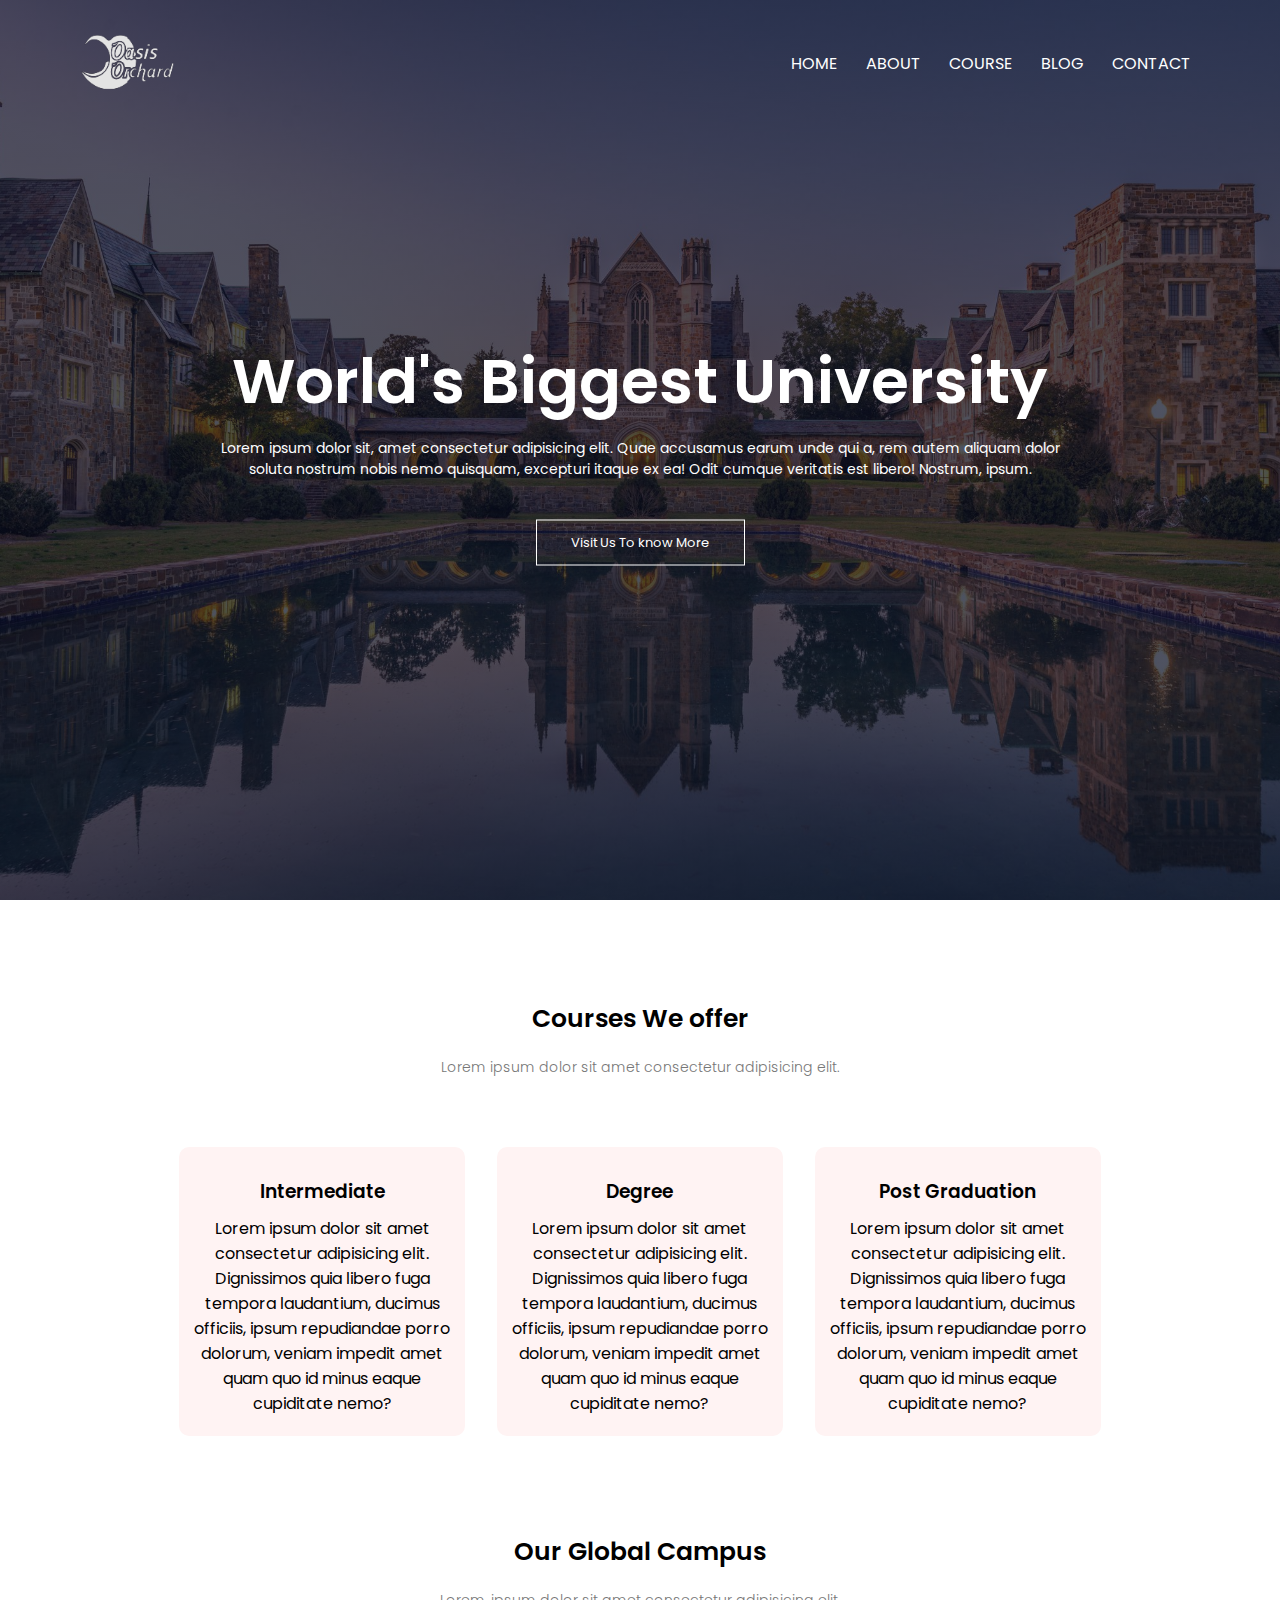
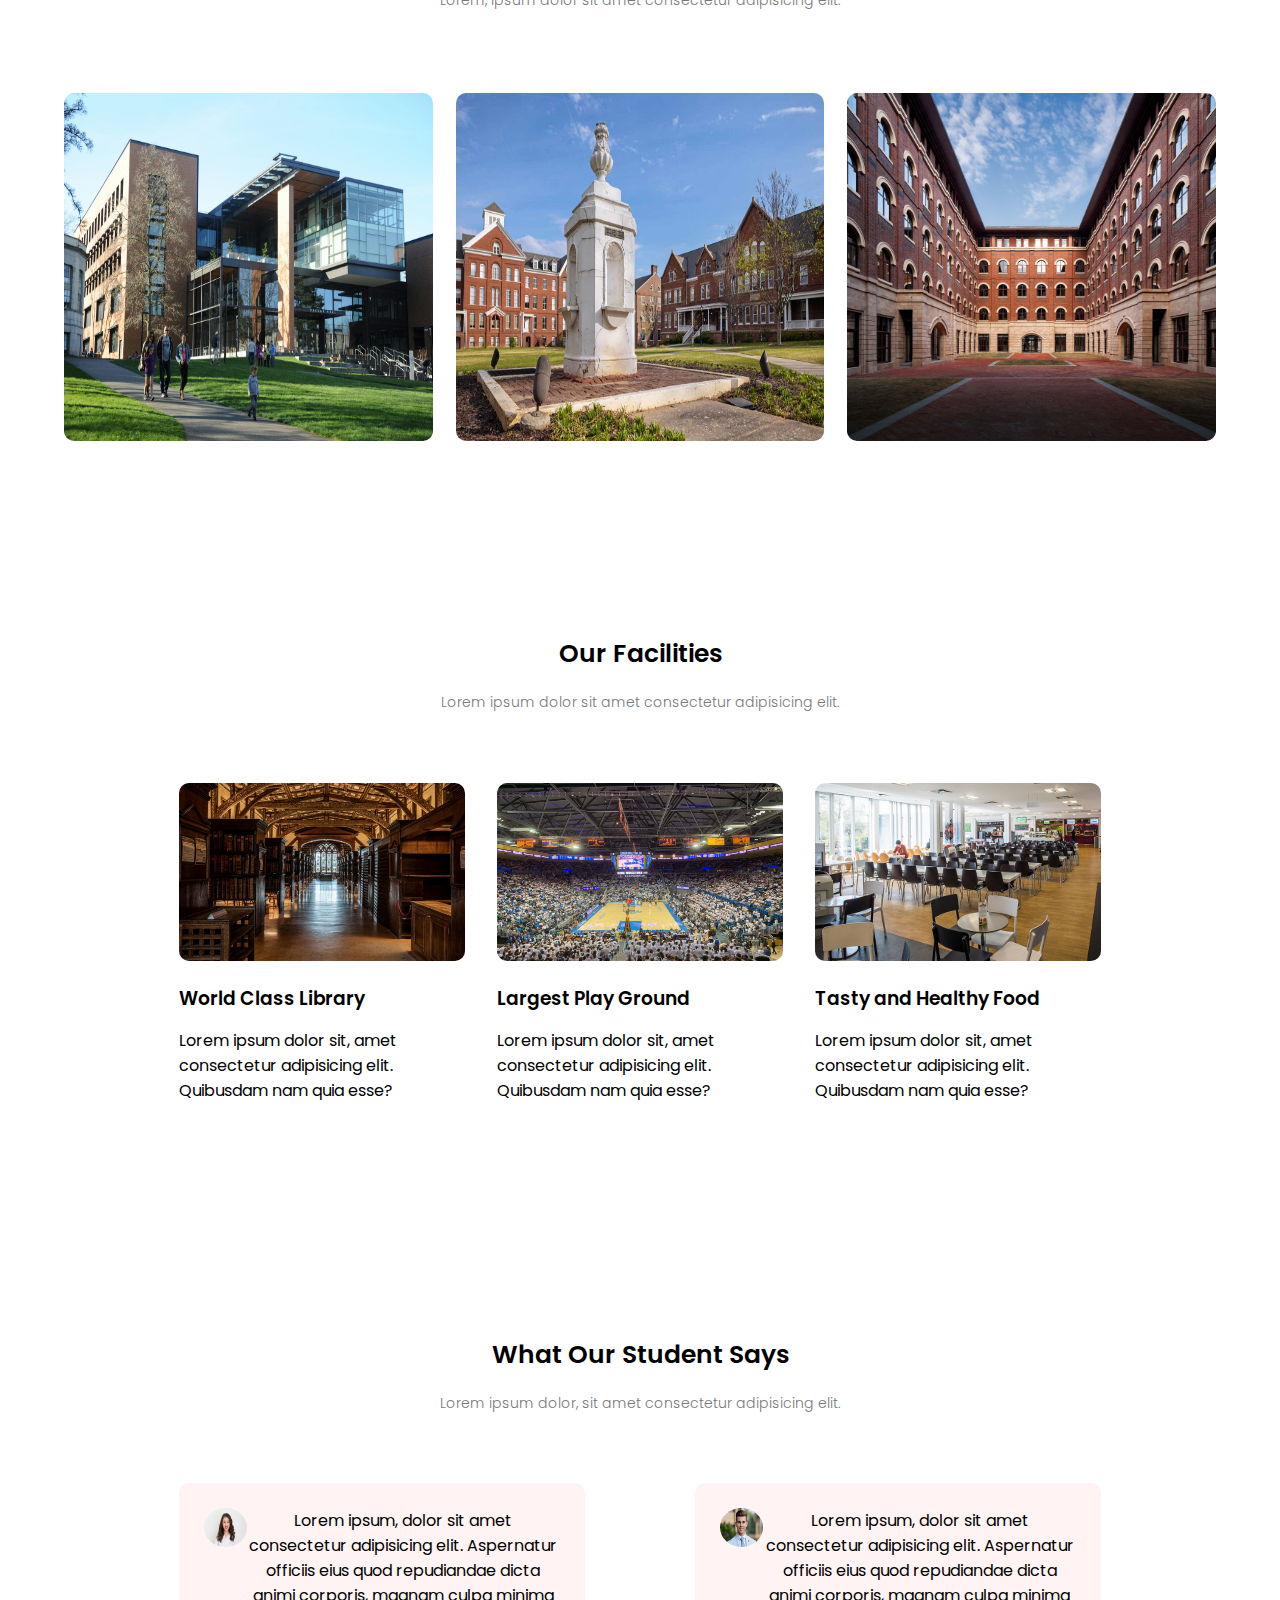
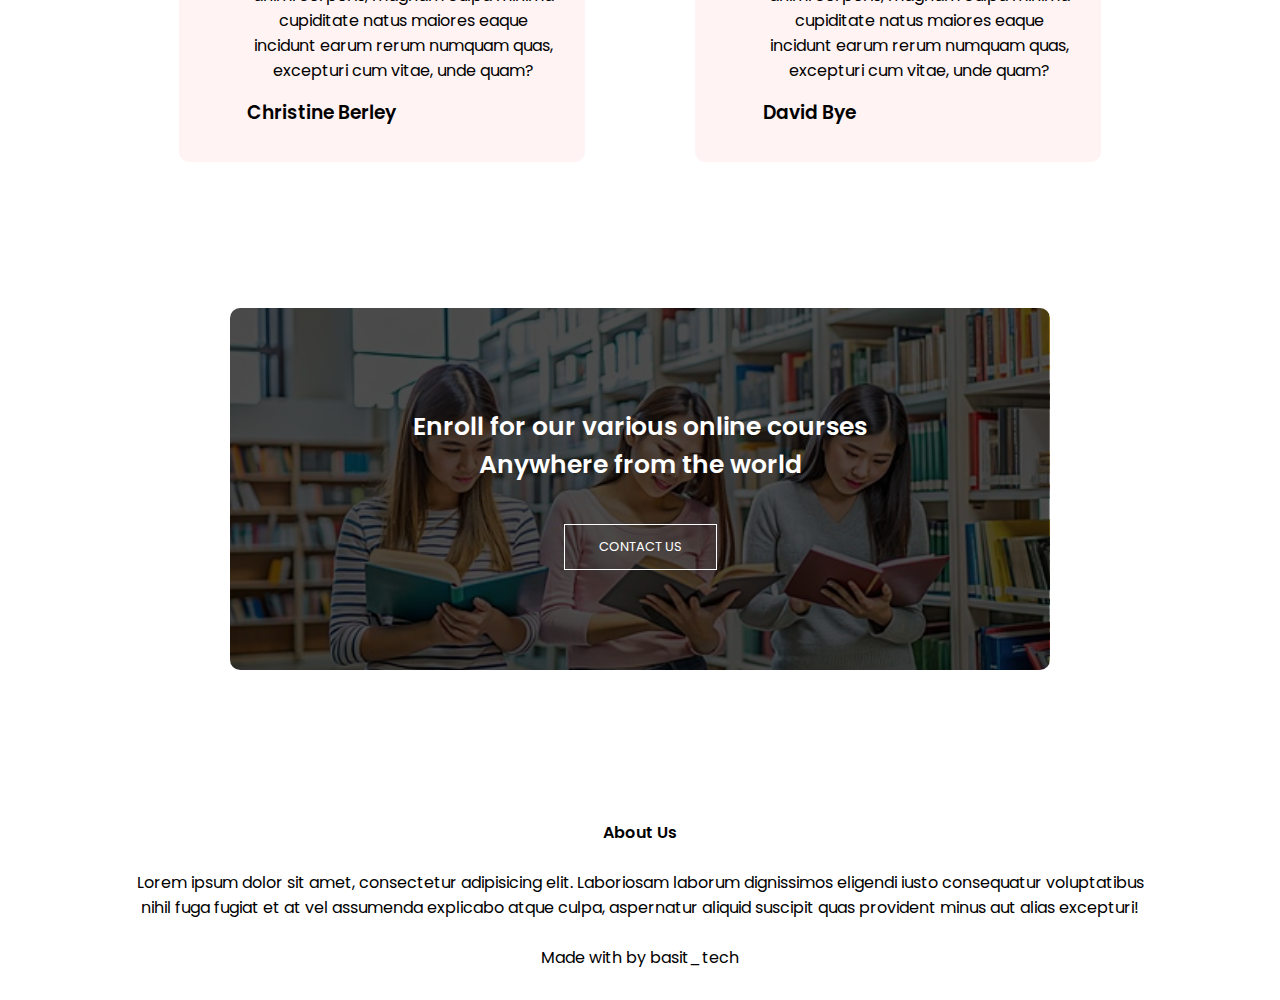
<file: index.html>
<!DOCTYPE html>
<html lang="en">

<head>
    <meta charset="UTF-8">
    <meta name="viewport" content="width=device-width, initial-scale=1.0">
    <title>Education 1</title>
    <link rel="stylesheet" href="style.css">
    <link rel="stylesheet" href="https://cdnjs.cloudflare.com/ajax/libs/font-awesome/6.6.0/css/all.min.css"
        integrity="sha512-Kc323vGBEqzTmouAECnVceyQqyqdsSiqLQISBL29aUW4U/M7pSPA/gEUZQqv1cwx4OnYxTxve5UMg5GT6L4JJg=="
        crossorigin="anonymous" referrerpolicy="no-referrer" />
</head>

<body>
    <section class="header">
        <nav>
            <a href="index.html"><img src="agriculture-company-logo-01.png"></a>
            <div class="nav-links" id="navLinks">
                <i class="fa-regular fa-circle-xmark" onclick="hideMenu()"></i>
                <ul>
                    <li><a href="index.html">HOME</a></li>
                    <li><a href="About.html">ABOUT</a></li>
                    <li><a href="Course.html">COURSE</a></li>
                    <li><a href="Blog.html">BLOG</a></li>
                    <li><a href="contact.html">CONTACT</a></li>
                </ul>
            </div>
            <i class="fa-solid fa-bars" onclick="showMenu()"></i>
        </nav>
        <div class="text-box">
            <h1>World's Biggest University</h1>
            <p>Lorem ipsum dolor sit, amet consectetur adipisicing elit. Quae accusamus earum unde qui a, rem autem
                aliquam dolor <br>soluta nostrum nobis nemo quisquam, excepturi itaque ex ea! Odit cumque veritatis est
                libero! Nostrum, ipsum.</p>
            <a href="" class="hero-btn">Visit Us To know More</a>
        </div>
    </section>

    <!-- =========Course------------------ -->

    <section class="Course">
        <h1>Courses We offer</h1>
        <p class="course_des">Lorem ipsum dolor sit amet consectetur adipisicing elit.</p>

        <div class="row">
            <div class="course_col">
                <h3>Intermediate</h3>
                <p>Lorem ipsum dolor sit amet consectetur adipisicing elit. Dignissimos quia libero fuga tempora
                    laudantium, ducimus officiis, ipsum repudiandae porro dolorum, veniam impedit amet quam quo id minus
                    eaque cupiditate nemo?</p>
            </div>
            <div class="course_col">
                <h3>Degree</h3>
                <p>Lorem ipsum dolor sit amet consectetur adipisicing elit. Dignissimos quia libero fuga tempora
                    laudantium, ducimus officiis, ipsum repudiandae porro dolorum, veniam impedit amet quam quo id
                    minus
                    eaque cupiditate nemo?</p>
            </div>
            <div class="course_col">
                <h3>Post Graduation</h3>
                <p>Lorem ipsum dolor sit amet consectetur adipisicing elit. Dignissimos quia libero fuga tempora
                    laudantium, ducimus officiis, ipsum repudiandae porro dolorum, veniam impedit amet quam quo
                    id minus
                    eaque cupiditate nemo?</p>
            </div>

        </div>
    </section>

    <!-- ---------------------campus-------------------- -->
    <section class="campus">
        <h1>Our Global Campus</h1>
        <p class="course_des">Lorem, ipsum dolor sit amet consectetur adipisicing elit.</p>
        <div class="row">
            <div class="campus_col">
                <img src="banner3.jfif">
                <div class="layer">
                    <h3>FINLAND</h3>
                </div>
            </div>
            <div class="campus_col">
                <img src="banner4.jpg">
                <div class="layer">
                    <h3>LANDON</h3>
                </div>
            </div>
            <div class="campus_col">
                <img src="banner5.jpg">
                <div class="layer">
                    <h3>ITALY</h3>
                </div>
            </div>
        </div>
    </section>

    <!-- --------------------Facilities-------------- -->
    <section class="facilities">
        <h1>Our Facilities</h1>
        <p class="course_des">Lorem ipsum dolor sit amet consectetur adipisicing elit.</p>
        <div class="row">
            <div class="facilities_col">
                <img src="library2.jpg">
                <h3>World Class Library</h3>
                <p>Lorem ipsum dolor sit, amet consectetur adipisicing elit. Quibusdam nam quia esse?</p>
            </div>
            <div class="facilities_col">
                <img src="Basketball.jpg">
                <h3>Largest Play Ground</h3>
                <p>Lorem ipsum dolor sit, amet consectetur adipisicing elit. Quibusdam nam quia esse?</p>
            </div>
            <div class="facilities_col">
                <img src="cafteria.jpg">
                <h3>Tasty and Healthy Food</h3>
                <p>Lorem ipsum dolor sit, amet consectetur adipisicing elit. Quibusdam nam quia esse?</p>
            </div>
        </div>
    </section>

    <!-- -------------------Testimonials------------------- -->

    <section class="testimonials">
        <h1>What Our Student Says</h1>
        <p class="course_des">Lorem ipsum dolor, sit amet consectetur adipisicing elit.</p>
        <div class="row">
            <div class="testimonial_col">
                <img src="student1.jpg">
                <div>
                    <p>
                        Lorem ipsum, dolor sit amet consectetur adipisicing elit. Aspernatur officiis eius quod
                        repudiandae dicta animi corporis, magnam culpa minima cupiditate natus maiores eaque incidunt
                        earum rerum numquam quas, excepturi cum vitae, unde quam?
                    </p>
                    <h3>Christine Berley </h3>
                    <i class="fa-solid fa-star"></i>
                    <i class="fa-solid fa-star"></i>
                    <i class="fa-solid fa-star"></i>
                    <i class="fa-solid fa-star"></i>
                    <i class="fa-solid fa-star-half-stroke"></i>
                </div>
            </div>
            <div class="testimonial_col">
                <img src="student2.jpg">
                <div>
                    <p>
                        Lorem ipsum, dolor sit amet consectetur adipisicing elit. Aspernatur officiis eius quod
                        repudiandae dicta animi corporis, magnam culpa minima cupiditate natus maiores eaque
                        incidunt
                        earum rerum numquam quas, excepturi cum vitae, unde quam?
                    </p>
                    <h3>David Bye</h3>
                    <i class="fa-solid fa-star"></i>
                    <i class="fa-solid fa-star"></i>
                    <i class="fa-solid fa-star"></i>
                    <i class="fa-solid fa-star"></i>
                    <i class="fa-solid fa-star-half-stroke"></i>
                </div>
            </div>
        </div>


        <!-- =====================Call to Actio------------------ -->
        <section class="cta">
            <h1 class="cta_text">Enroll for our various online courses<br>Anywhere from the world</h1>
            <a href="" class="hero-btn">CONTACT US</a>
        </section>

        <!-- -----------------------------Footer-------------------------- -->

    <section class="footer">
    <h4>About Us</h4>
    <p>Lorem ipsum dolor sit amet, consectetur adipisicing elit. Laboriosam laborum dignissimos eligendi iusto
        consequatur voluptatibus nihil fuga fugiat et at vel assumenda explicabo atque culpa, aspernatur aliquid
        suscipit quas provident minus aut alias excepturi!</p>
        <div class="icons">
            <i class="fa-brands fa-facebook"></i>
            <i class="fa-brands fa-x-twitter"></i>
            <i class="fa-brands fa-instagram"></i>
            <i class="fa-brands fa-linkedin"></i> 
        </div>
        <p>Made with <i class="fa-regular fa-heart"></i> by basit_tech</p>
    </section>
    <!-- -------------------Javascript for Toggle Menu------------- -->
    <script>
        var navLinks = document.getElementById("navLinks");

        function showMenu() {
            navLinks.style.right = "0";
        }
        function hideMenu() {
            navLinks.style.right = "-200px"
        }
    </script>

</body>

</html>
</file>
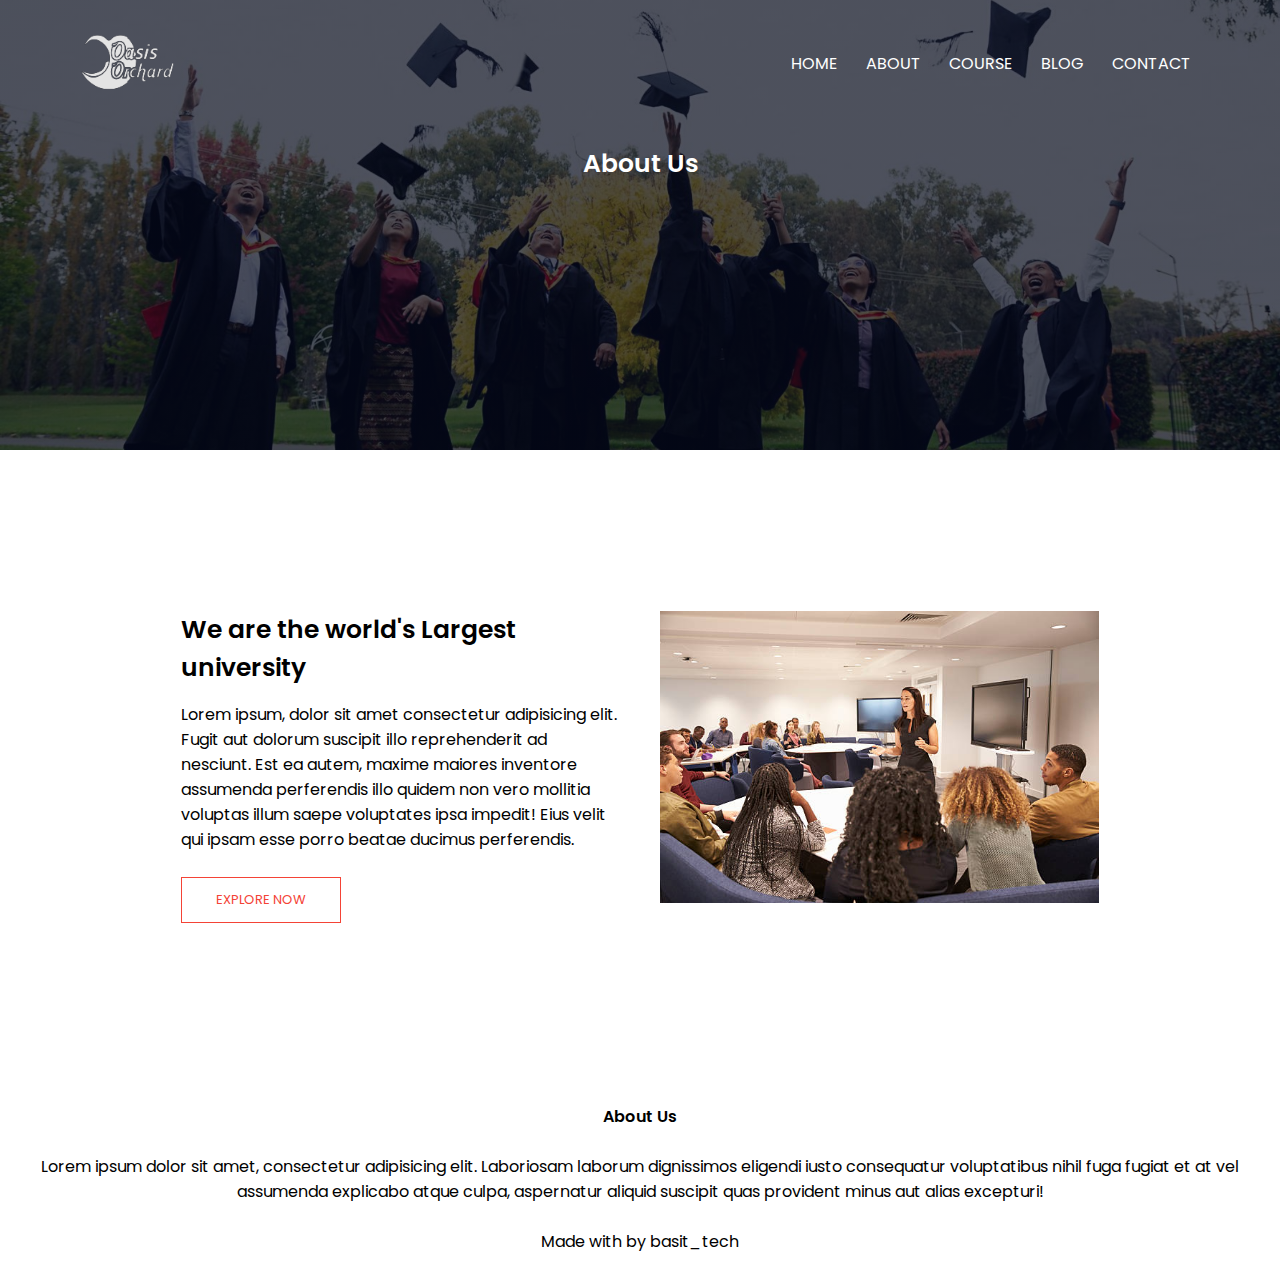
<file: About.html>
<!DOCTYPE html>
<html lang="en">

<head>
    <meta charset="UTF-8">
    <meta name="viewport" content="width=device-width, initial-scale=1.0">
    <title>Education 1</title>
    <link rel="stylesheet" href="style.css">
    <link rel="stylesheet" href="https://cdnjs.cloudflare.com/ajax/libs/font-awesome/6.6.0/css/all.min.css"
        integrity="sha512-Kc323vGBEqzTmouAECnVceyQqyqdsSiqLQISBL29aUW4U/M7pSPA/gEUZQqv1cwx4OnYxTxve5UMg5GT6L4JJg=="
        crossorigin="anonymous" referrerpolicy="no-referrer" />
</head>

<body>
    <section class="sub_header">
        <nav>
            <a href="index.html"><img src="agriculture-company-logo-01.png"></a>
            <div class="nav-links" id="navLinks">
                <i class="fa-regular fa-circle-xmark" onclick="hideMenu()"></i>
                <ul>
                    <li><a href="index.html">HOME</a></li>
                    <li><a href="About.html">ABOUT</a></li>
                    <li><a href="Course.html">COURSE</a></li>
                    <li><a href="Blog.html">BLOG</a></li>
                    <li><a href="contact.html">CONTACT</a></li>
                </ul>
            </div>
            <i class="fa-solid fa-bars" onclick="showMenu()"></i>
        </nav>
        <h1>About Us</h1>
    </section>

    <!-- --------------------------------about us content------------------- -->

    <section class="about_us">
        <div class="row">
            <div class="about_col">
                <h1>We are the world's Largest university</h1>
                <p>Lorem ipsum, dolor sit amet consectetur adipisicing elit. Fugit aut dolorum suscipit illo
                    reprehenderit ad nesciunt. Est ea autem, maxime maiores inventore assumenda perferendis illo quidem
                    non vero mollitia voluptas illum saepe voluptates ipsa impedit! Eius velit qui ipsam esse porro
                    beatae ducimus perferendis.</p>
                    <a href="" class="hero-btn red-btn">EXPLORE NOW</a>
            </div>
            <div class="about_col">
                <img src="meeting.jpg">
            </div>
        </div>
    </section>




    <!-- -----------------------------Footer-------------------------- -->

    <section class="footer">
        <h4>About Us</h4>
        <p>Lorem ipsum dolor sit amet, consectetur adipisicing elit. Laboriosam laborum dignissimos eligendi iusto
            consequatur voluptatibus nihil fuga fugiat et at vel assumenda explicabo atque culpa, aspernatur aliquid
            suscipit quas provident minus aut alias excepturi!</p>
        <div class="icons">
            <i class="fa-brands fa-facebook"></i>
            <i class="fa-brands fa-x-twitter"></i>
            <i class="fa-brands fa-instagram"></i>
            <i class="fa-brands fa-linkedin"></i>
        </div>
        <p>Made with <i class="fa-regular fa-heart"></i> by basit_tech</p>
    </section>
    <!-- -------------------Javascript for Toggle Menu------------- -->
    <script>
        var navLinks = document.getElementById("navLinks");

        function showMenu() {
            navLinks.style.right = "0";
        }
        function hideMenu() {
            navLinks.style.right = "-200px"
        }
    </script>

</body>

</html>
</file>
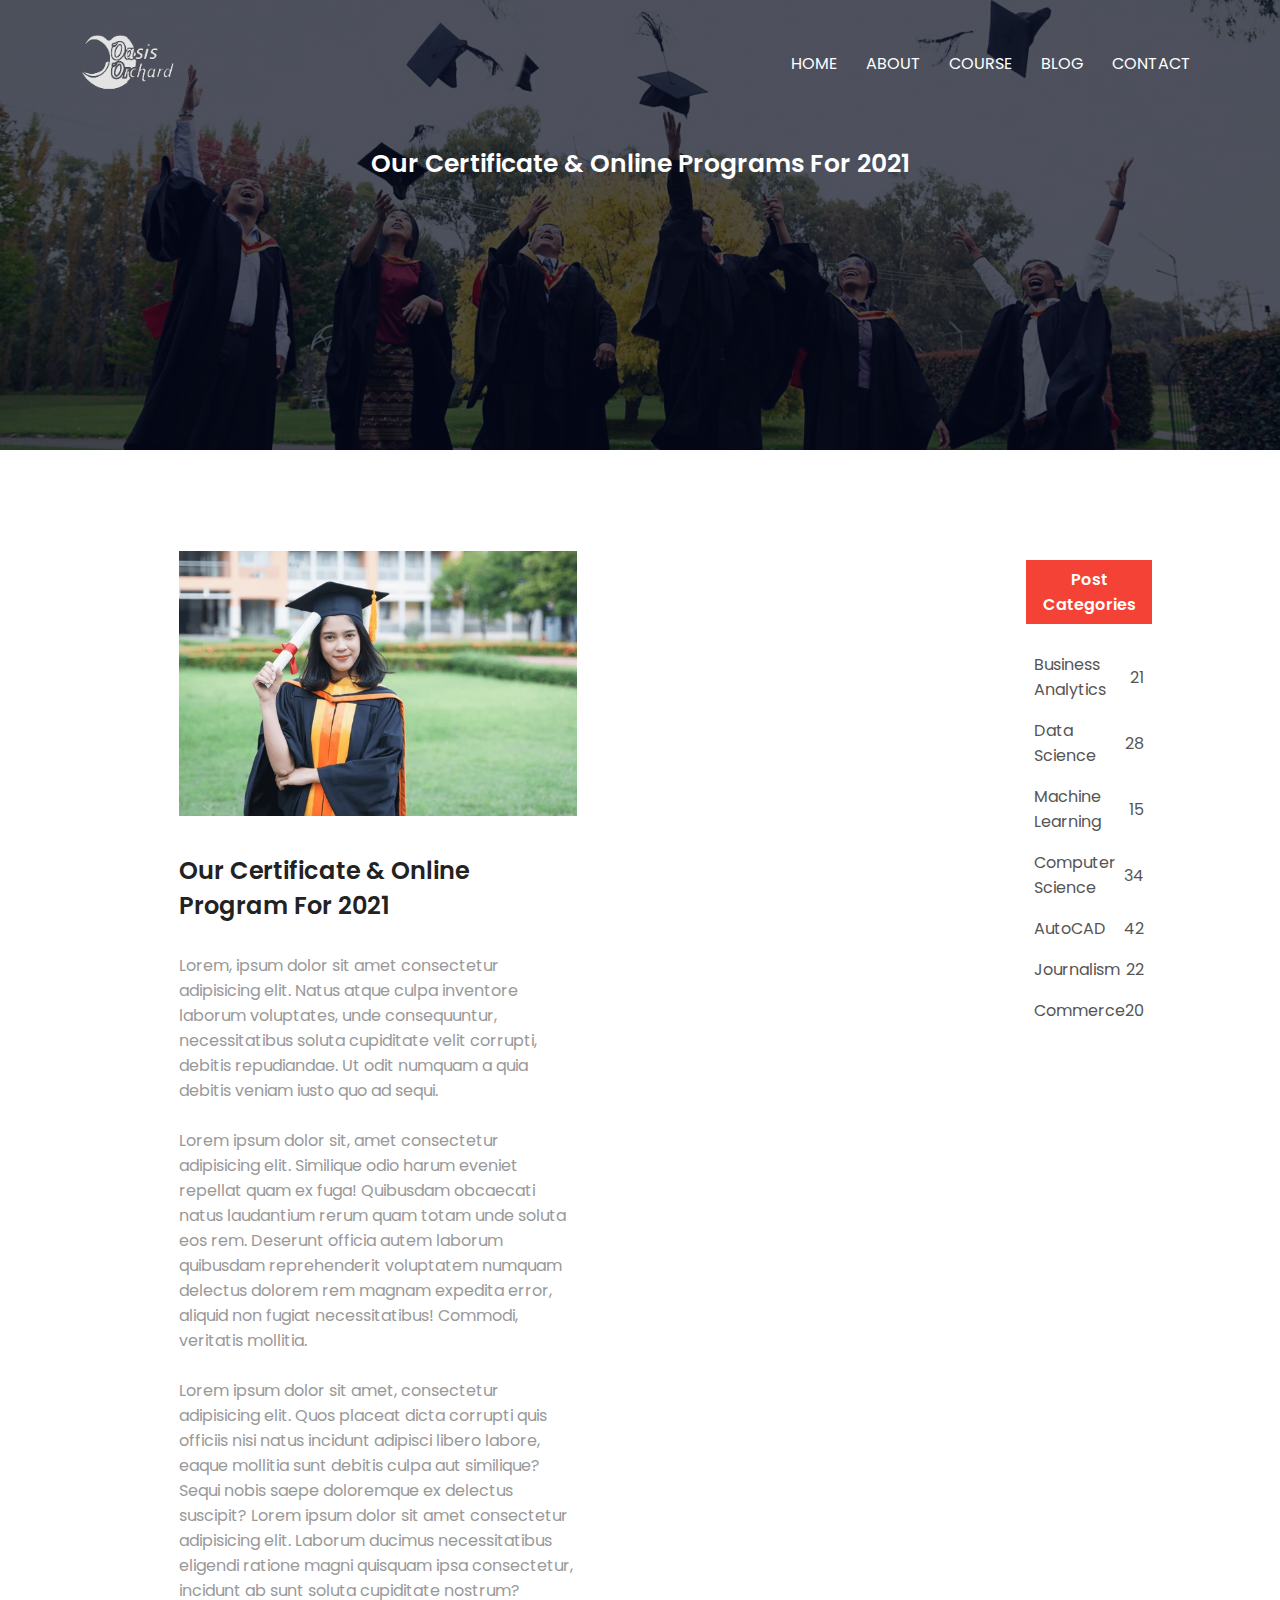
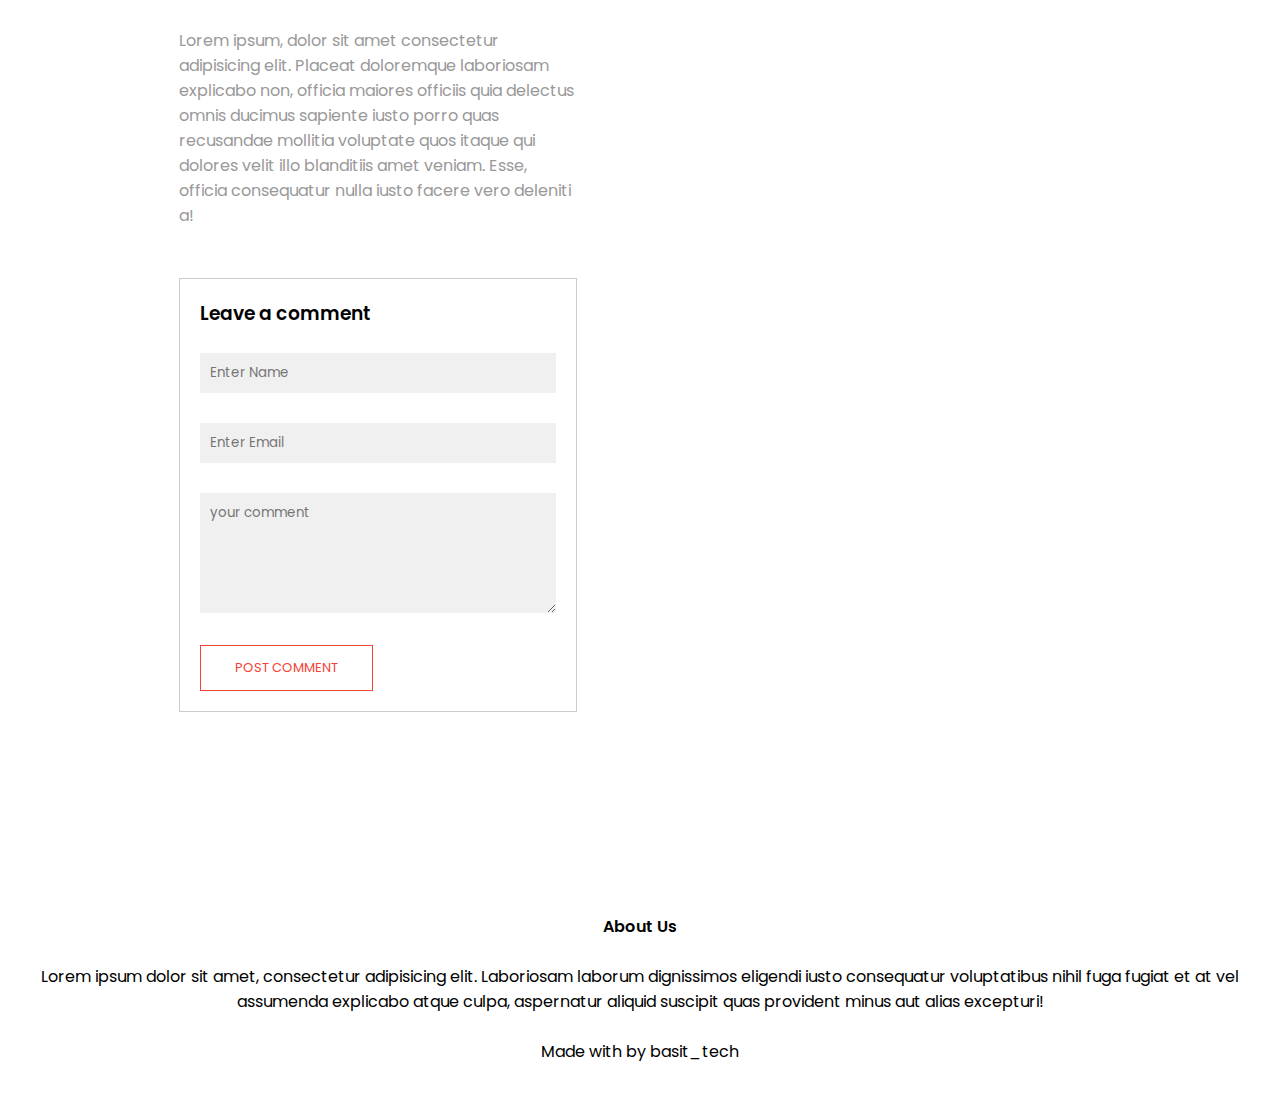
<file: Blog.html>
<!DOCTYPE html>
<html lang="en">

<head>
    <meta charset="UTF-8">
    <meta name="viewport" content="width=device-width, initial-scale=1.0">
    <title>Education 1</title>
    <link rel="stylesheet" href="style.css">
    <link rel="stylesheet" href="https://cdnjs.cloudflare.com/ajax/libs/font-awesome/6.6.0/css/all.min.css"
        integrity="sha512-Kc323vGBEqzTmouAECnVceyQqyqdsSiqLQISBL29aUW4U/M7pSPA/gEUZQqv1cwx4OnYxTxve5UMg5GT6L4JJg=="
        crossorigin="anonymous" referrerpolicy="no-referrer" />
</head>

<body>
    <section class="sub_header">
        <nav>
            <a href="index.html"><img src="agriculture-company-logo-01.png"></a>
            <div class="nav-links" id="navLinks">
                <i class="fa-regular fa-circle-xmark" onclick="hideMenu()"></i>
                <ul>
                    <li><a href="index.html">HOME</a></li>
                    <li><a href="About.html">ABOUT</a></li>
                    <li><a href="Course.html">COURSE</a></li>
                    <li><a href="Blog.html">BLOG</a></li>
                    <li><a href="contact.html">CONTACT</a></li>
                </ul>
            </div>
            <i class="fa-solid fa-bars" onclick="showMenu()"></i>
        </nav>
        <h1>Our Certificate & Online Programs For 2021</h1>
    </section>
    <!-- -------------------------------Blog page Content-------------------- -->

    <section class="blog_content">
        <div class="row">
            <div class="blog_left">
                <img src="woman cert.webp">
                <h2>Our Certificate & Online Program For 2021</h2>
                <p>Lorem, ipsum dolor sit amet consectetur adipisicing elit. Natus atque culpa inventore laborum
                    voluptates, unde consequuntur, necessitatibus soluta cupiditate velit corrupti, debitis repudiandae.
                    Ut odit numquam a quia debitis veniam iusto quo ad sequi.</p>
                <br>
                <p>Lorem ipsum dolor sit, amet consectetur adipisicing elit. Similique odio harum eveniet repellat quam
                    ex fuga! Quibusdam obcaecati natus laudantium rerum quam totam unde soluta eos rem. Deserunt officia
                    autem laborum quibusdam reprehenderit voluptatem numquam delectus dolorem rem magnam expedita error,
                    aliquid non fugiat necessitatibus! Commodi, veritatis mollitia.</p>
                <br>
                <p>Lorem ipsum dolor sit amet, consectetur adipisicing elit. Quos placeat dicta corrupti quis officiis
                    nisi natus incidunt adipisci libero labore, eaque mollitia sunt debitis culpa aut similique? Sequi
                    nobis saepe doloremque ex delectus suscipit? Lorem ipsum dolor sit amet consectetur adipisicing
                    elit. Laborum ducimus necessitatibus eligendi ratione magni quisquam ipsa consectetur, incidunt ab
                    sunt soluta cupiditate nostrum?</p>
                <br>
                <p>Lorem ipsum, dolor sit amet consectetur adipisicing elit. Placeat doloremque laboriosam explicabo
                    non, officia maiores officiis quia delectus omnis ducimus sapiente iusto porro quas recusandae
                    mollitia voluptate quos itaque qui dolores velit illo blanditiis amet veniam. Esse, officia
                    consequatur nulla iusto facere vero deleniti a!</p>

                <div class="comment_box">
                    <h3>Leave a comment</h3>
                    <form class="comment_form">
                        <input type="text" placeholder="Enter Name">
                        <input type="email" placeholder="Enter Email">
                        <textarea rows="5" placeholder="your comment"></textarea>
                        <button type="submit" class="hero-btn red-btn">POST COMMENT</button>
                    </form>
                </div>

            </div>
        </div>
        <div class="blog_right">
            <h3>Post Categories</h3>
            <div>
                <span>Business Analytics</span>
                <span>21</span>
            </div>
            <div>
                <span>Data Science</span>
                <span>28</span>
            </div>
            <div>
                <span>Machine Learning</span>
                <span>15</span>
            </div>
            <div>
                <span>Computer Science</span>
                <span>34</span>
            </div>
            <div>
                <span>AutoCAD</span>
                <span>42</span>
            </div>
            <div>
                <span>Journalism</span>
                <span>22</span>
            </div>
            <div>
                <span>Commerce</span>
                <span>20</span>
            </div>
        </div>
    </section>




    <!-- -----------------------------Footer-------------------------- -->

    <section class="footer">
        <h4>About Us</h4>
        <p>Lorem ipsum dolor sit amet, consectetur adipisicing elit. Laboriosam laborum dignissimos eligendi iusto
            consequatur voluptatibus nihil fuga fugiat et at vel assumenda explicabo atque culpa, aspernatur aliquid
            suscipit quas provident minus aut alias excepturi!</p>
        <div class="icons">
            <i class="fa-brands fa-facebook"></i>
            <i class="fa-brands fa-x-twitter"></i>
            <i class="fa-brands fa-instagram"></i>
            <i class="fa-brands fa-linkedin"></i>
        </div>
        <p>Made with <i class="fa-regular fa-heart"></i> by basit_tech</p>
    </section>
    <!-- -------------------Javascript for Toggle Menu------------- -->
    <script>
        var navLinks = document.getElementById("navLinks");

        function showMenu() {
            navLinks.style.right = "0";
        }
        function hideMenu() {
            navLinks.style.right = "-200px"
        }
    </script>

</body>

</html>
</file>
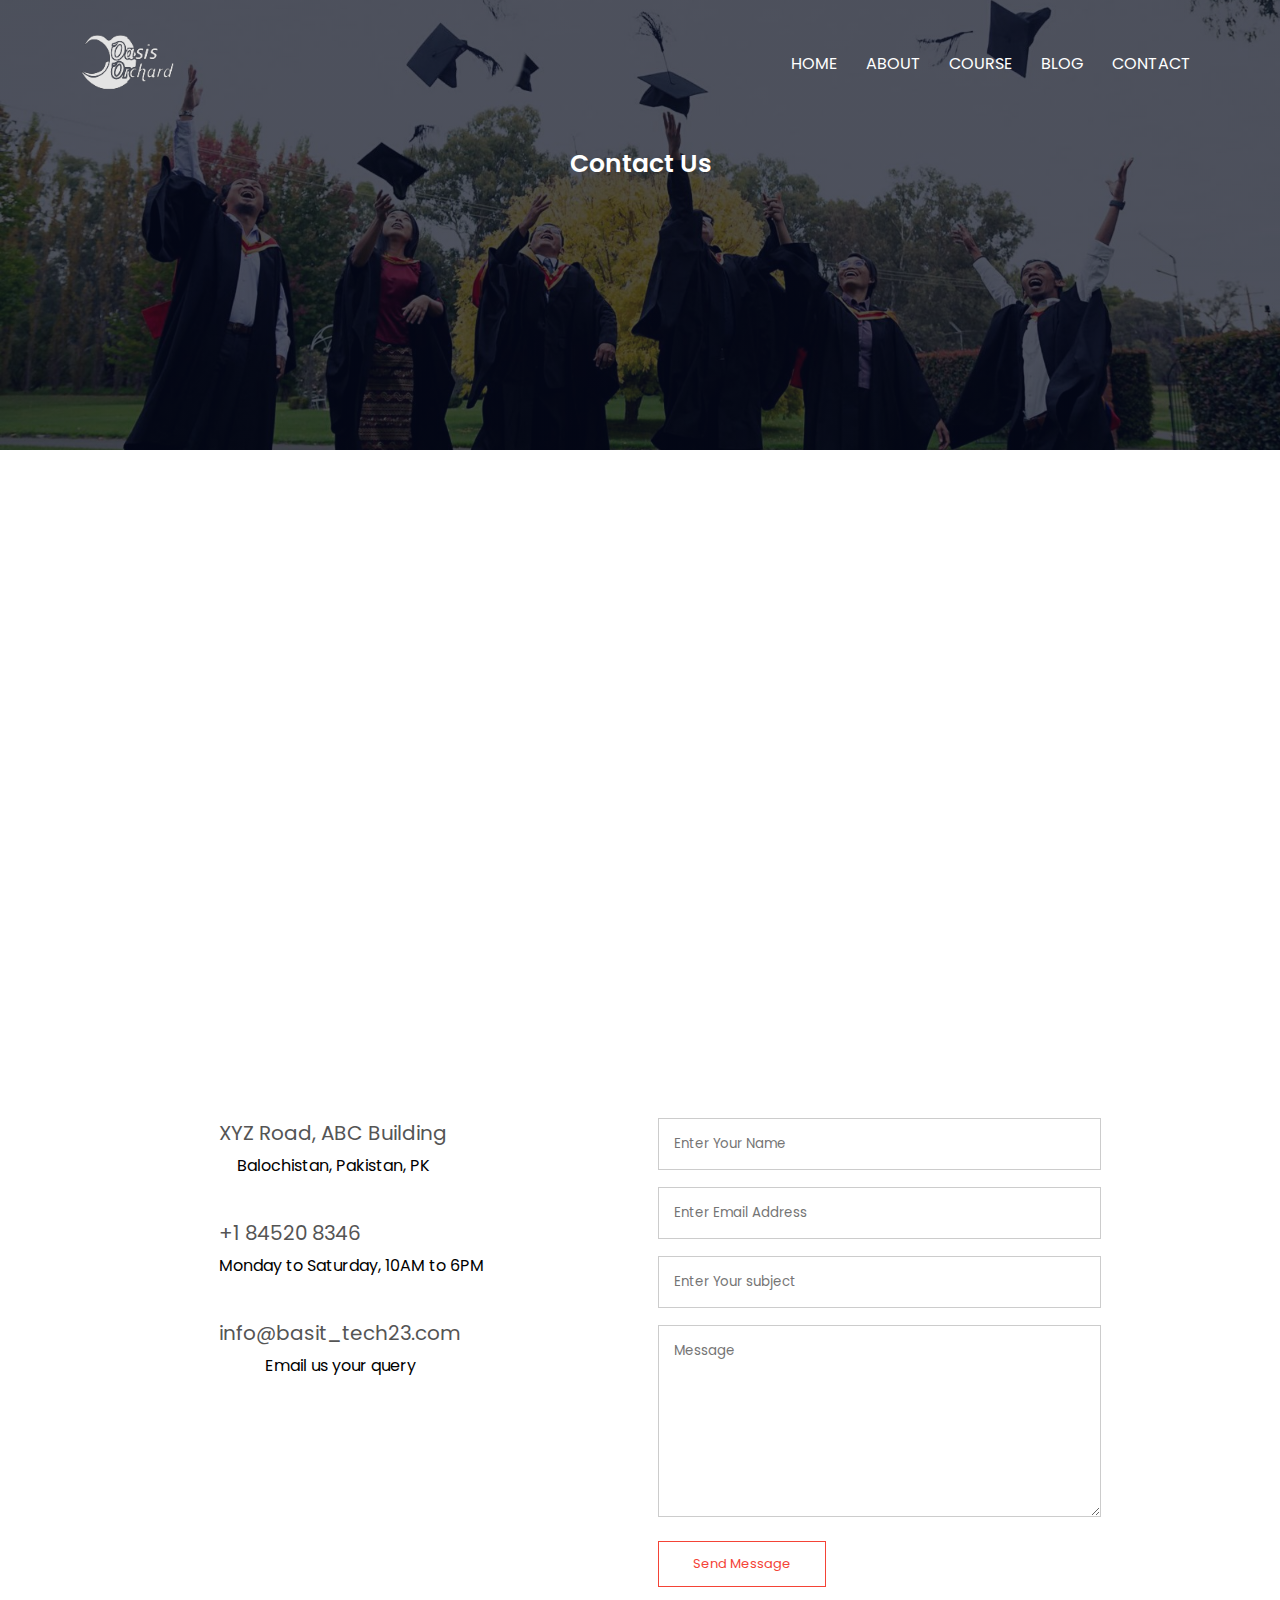
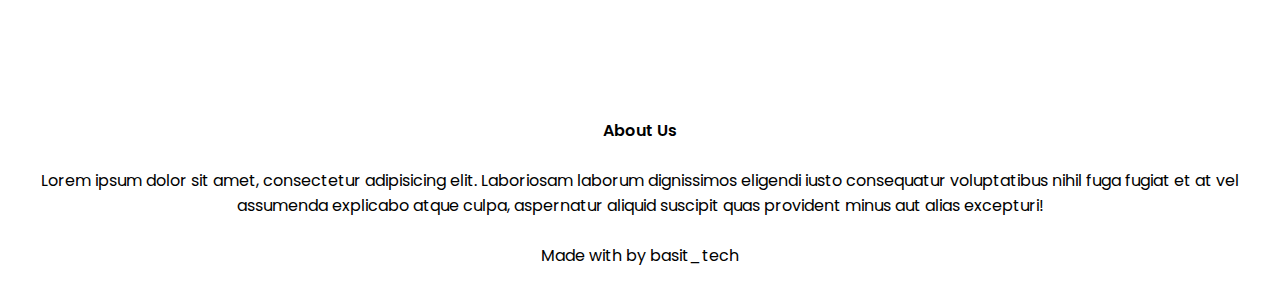
<file: contact.html>
<!DOCTYPE html>
<html lang="en">

<head>
    <meta charset="UTF-8">
    <meta name="viewport" content="width=device-width, initial-scale=1.0">
    <title>Education 1</title>
    <link rel="stylesheet" href="style.css">
    <link rel="stylesheet" href="https://cdnjs.cloudflare.com/ajax/libs/font-awesome/6.6.0/css/all.min.css"
        integrity="sha512-Kc323vGBEqzTmouAECnVceyQqyqdsSiqLQISBL29aUW4U/M7pSPA/gEUZQqv1cwx4OnYxTxve5UMg5GT6L4JJg=="
        crossorigin="anonymous" referrerpolicy="no-referrer" />
</head>

<body>
    <section class="sub_header">
        <nav>
            <a href="index.html"><img src="agriculture-company-logo-01.png"></a>
            <div class="nav-links" id="navLinks">
                <i class="fa-regular fa-circle-xmark" onclick="hideMenu()"></i>
                <ul>
                    <li><a href="index.html">HOME</a></li>
                    <li><a href="About.html">ABOUT</a></li>
                    <li><a href="Course.html">COURSE</a></li>
                    <li><a href="Blog.html">BLOG</a></li>
                    <li><a href="contact.html">CONTACT</a></li>
                </ul>
            </div>
            <i class="fa-solid fa-bars" onclick="showMenu()"></i>
        </nav>
        <h1>Contact Us</h1>
    </section>

    <!-- --------------------------------contact us------------------- -->

    <section class="location">
        <iframe
            src="https://www.google.com/maps/embed?pb=!1m18!1m12!1m3!1d14115.4460159825!2d66.63016023155794!3d27.814033628891504!2m3!1f0!2f0!3f0!3m2!1i1024!2i768!4f13.1!3m3!1m2!1s0x3ecb76056f8b1dc5%3A0x95ab75585b9100c6!2sBalochistan%20University%20of%20Engineering%20and%20Technology%20Khuzdar!5e0!3m2!1sen!2s!4v1727798439968!5m2!1sen!2s"
            width="600" height="450" style="border:0;" allowfullscreen="" loading="lazy" referr
            erpolicy="no-referrer-when-downgrade"></iframe>

    </section>

    <section class="contact_us">
        <div class="row">
            <div class="contact_col">
                <div>
                    <i class="fa-solid fa-house"></i>
                    <span>
                        <h5>XYZ Road, ABC Building</h5>
                        <p>Balochistan, Pakistan, PK</p>
                    </span>
                </div>
                <div>
                    <i class="fa-solid fa-phone"></i>
                    <span>
                        <h5>+1 84520 8346</h5>
                        <p>Monday to Saturday, 10AM to 6PM</p>
                    </span>
                </div>
                <div>
                    <i class="fa-regular fa-envelope"></i>
                    <span>
                        <h5>info@basit_tech23.com</h5>
                        <p>Email us your query</p>
                    </span>
                </div>
            </div>
            <div class="contact_col">
                <form action="formhandler.php" method="post">
                    <input type="text" name="name" placeholder="Enter Your Name" required>
                    <input type="email" name="email" placeholder="Enter Email Address" required>
                    <input type="subject" name="subject" placeholder="Enter Your subject" required>
                    <textarea rows="8" name="Message" placeholder="Message" required></textarea>
                    <button type="submit" class="hero-btn red-btn">Send Message</button>
                </form>
            </div>
        </div>
    </section>



    <!-- -----------------------------Footer-------------------------- -->

    <section class="footer">
        <h4>About Us</h4>
        <p>Lorem ipsum dolor sit amet, consectetur adipisicing elit. Laboriosam laborum dignissimos eligendi iusto
            consequatur voluptatibus nihil fuga fugiat et at vel assumenda explicabo atque culpa, aspernatur aliquid
            suscipit quas provident minus aut alias excepturi!</p>
        <div class="icons">
            <i class="fa-brands fa-facebook"></i>
            <i class="fa-brands fa-x-twitter"></i>
            <i class="fa-brands fa-instagram"></i>
            <i class="fa-brands fa-linkedin"></i>
        </div>
        <p>Made with <i class="fa-regular fa-heart"></i> by basit_tech</p>
    </section>
    <!-- -------------------Javascript for Toggle Menu------------- -->
    <script>
        var navLinks = document.getElementById("navLinks");

        function showMenu() {
            navLinks.style.right = "0";
        }
        function hideMenu() {
            navLinks.style.right = "-200px"
        }
    </script>

</body>

</html>
</file>
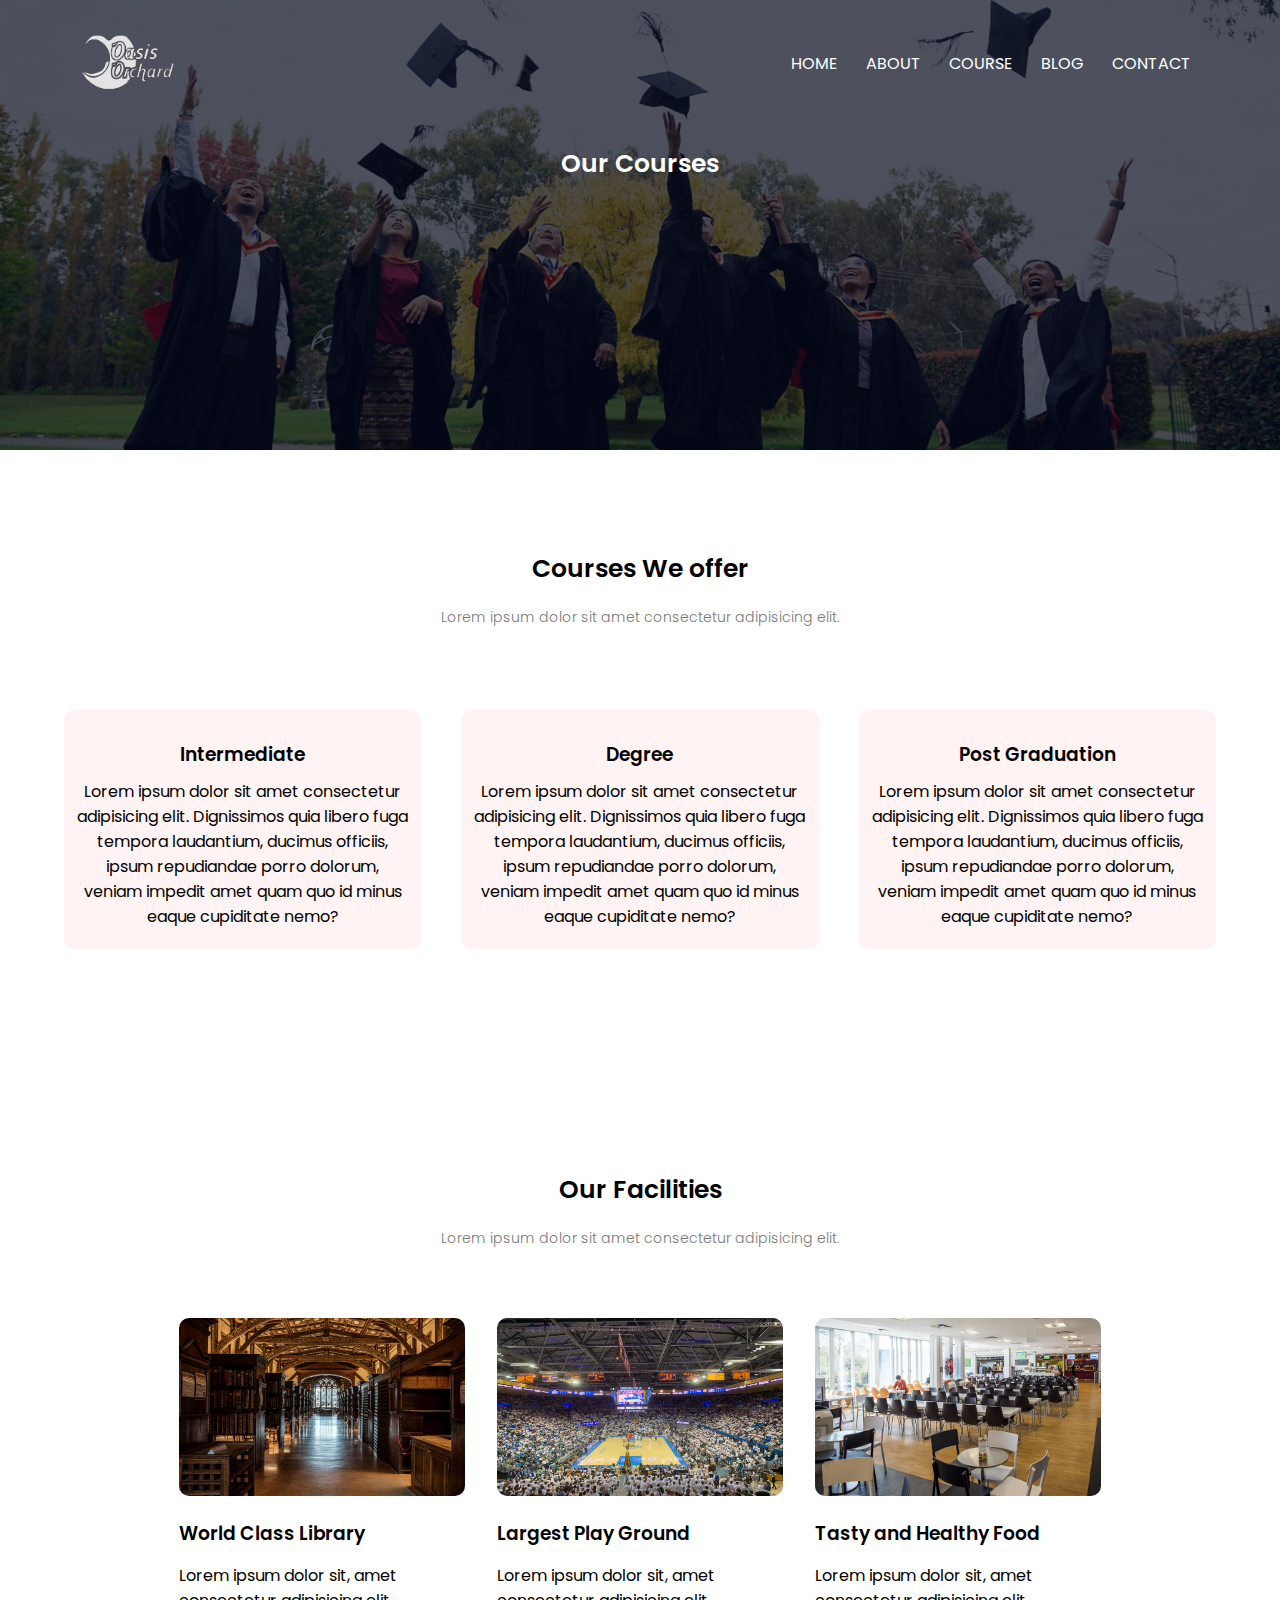
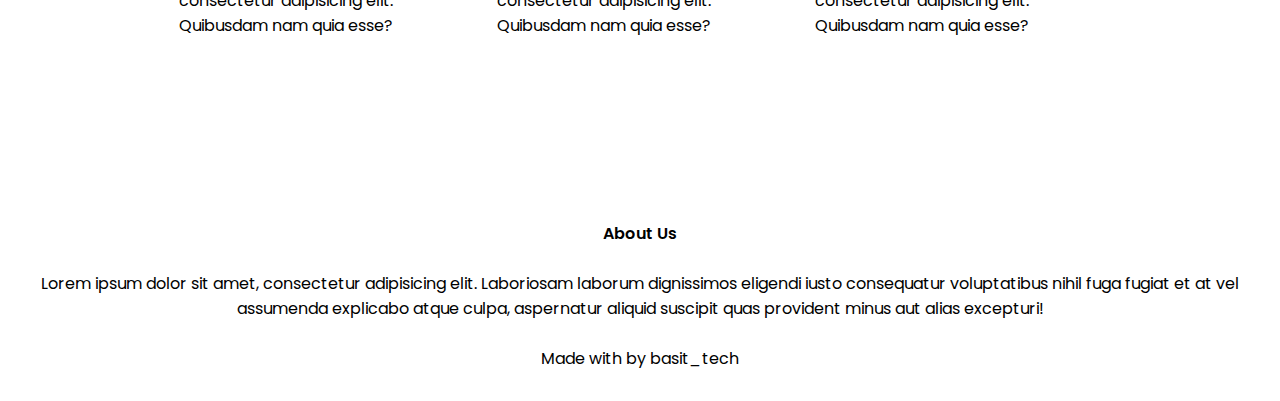
<file: Course.html>
<!DOCTYPE html>
<html lang="en">

<head>
    <meta charset="UTF-8">
    <meta name="viewport" content="width=device-width, initial-scale=1.0">
    <title>Education 1</title>
    <link rel="stylesheet" href="style.css">
    <link rel="stylesheet" href="https://cdnjs.cloudflare.com/ajax/libs/font-awesome/6.6.0/css/all.min.css"
        integrity="sha512-Kc323vGBEqzTmouAECnVceyQqyqdsSiqLQISBL29aUW4U/M7pSPA/gEUZQqv1cwx4OnYxTxve5UMg5GT6L4JJg=="
        crossorigin="anonymous" referrerpolicy="no-referrer" />
</head>

<body>
    <section class="sub_header">
        <nav>
            <a href="index.html"><img src="agriculture-company-logo-01.png"></a>
            <div class="nav-links" id="navLinks">
                <i class="fa-regular fa-circle-xmark" onclick="hideMenu()"></i>
                <ul>
                    <li><a href="index.html">HOME</a></li>
                    <li><a href="About.html">ABOUT</a></li>
                    <li><a href="Course.html">COURSE</a></li>
                    <li><a href="Blog.html">BLOG</a></li>
                    <li><a href="contact.html">CONTACT</a></li>
                </ul>
            </div>
            <i class="fa-solid fa-bars" onclick="showMenu()"></i>
        </nav>
        <h1>Our Courses</h1>
    </section>

    <!-- --------------------------------Course------------------- -->

    <section class="Course"></section>
    <h1>Courses We offer</h1>
    <p class="course_des">Lorem ipsum dolor sit amet consectetur adipisicing elit.</p>

    <div class="row">
        <div class="course_col">
            <h3>Intermediate</h3>
            <p>Lorem ipsum dolor sit amet consectetur adipisicing elit. Dignissimos quia libero fuga tempora
                laudantium, ducimus officiis, ipsum repudiandae porro dolorum, veniam impedit amet quam quo id minus
                eaque cupiditate nemo?</p>
        </div>
        <div class="course_col">
            <h3>Degree</h3>
            <p>Lorem ipsum dolor sit amet consectetur adipisicing elit. Dignissimos quia libero fuga tempora
                laudantium, ducimus officiis, ipsum repudiandae porro dolorum, veniam impedit amet quam quo id
                minus
                eaque cupiditate nemo?</p>
        </div>
        <div class="course_col">
            <h3>Post Graduation</h3>
            <p>Lorem ipsum dolor sit amet consectetur adipisicing elit. Dignissimos quia libero fuga tempora
                laudantium, ducimus officiis, ipsum repudiandae porro dolorum, veniam impedit amet quam quo
                id minus
                eaque cupiditate nemo?</p>
        </div>

    </div>
    </section>

    <!-- -------------------------Facilities------------------------ -->

    <section class="facilities">
        <h1>Our Facilities</h1>
        <p class="course_des">Lorem ipsum dolor sit amet consectetur adipisicing elit.</p>
        <div class="row">
            <div class="facilities_col">
                <img src="library2.jpg">
                <h3>World Class Library</h3>
                <p>Lorem ipsum dolor sit, amet consectetur adipisicing elit. Quibusdam nam quia esse?</p>
            </div>
            <div class="facilities_col">
                <img src="Basketball.jpg">
                <h3>Largest Play Ground</h3>
                <p>Lorem ipsum dolor sit, amet consectetur adipisicing elit. Quibusdam nam quia esse?</p>
            </div>
            <div class="facilities_col">
                <img src="cafteria.jpg">
                <h3>Tasty and Healthy Food</h3>
                <p>Lorem ipsum dolor sit, amet consectetur adipisicing elit. Quibusdam nam quia esse?</p>
            </div>
        </div>
    </section>



    <!-- -----------------------------Footer-------------------------- -->

    <section class="footer">
        <h4>About Us</h4>
        <p>Lorem ipsum dolor sit amet, consectetur adipisicing elit. Laboriosam laborum dignissimos eligendi iusto
            consequatur voluptatibus nihil fuga fugiat et at vel assumenda explicabo atque culpa, aspernatur aliquid
            suscipit quas provident minus aut alias excepturi!</p>
        <div class="icons">
            <i class="fa-brands fa-facebook"></i>
            <i class="fa-brands fa-x-twitter"></i>
            <i class="fa-brands fa-instagram"></i>
            <i class="fa-brands fa-linkedin"></i>
        </div>
        <p>Made with <i class="fa-regular fa-heart"></i> by basit_tech</p>
    </section>
    <!-- -------------------Javascript for Toggle Menu------------- -->
    <script>
        var navLinks = document.getElementById("navLinks");

        function showMenu() {
            navLinks.style.right = "0";
        }
        function hideMenu() {
            navLinks.style.right = "-200px"
        }
    </script>

</body>

</html>
</file>
<file: style.css>
@import url('https://fonts.googleapis.com/css2?family=Poppins:ital,wght@0,100;0,200;0,300;0,400;0,500;0,600;0,700;0,800;0,900;1,100;1,200;1,300;1,400;1,500;1,600;1,700;1,800;1,900&display=swap');

*{
    margin: 0;
    padding: 0;
    box-sizing: border-box;
    font-family: "Poppins", system-ui;
}

.header{
    min-height: 100vh;
    width: 100%;
    background-image: linear-gradient(rgba(4,9,30,0.7),rgba(4,9,30,0.7)), url(banner.jpg);
    background-position: center;
    background-size: cover;
    position: relative;
}

nav{
    display: flex;
    padding: 2% 6%;
    justify-content: space-between;
    align-items: center;
}

nav img{
    width: 100px;
}

.nav-links{
    flex: 1;
    text-align: right;
}

.nav-links ul li{
    list-style: none;
    display: inline-block;
    padding: 8px 12px;
    position: relative;
}

.nav-links ul li a{
    color: #fff;
    text-decoration: none;
}

.nav-links ul li::after{
    content: '';
    width: 0%;
    height: 2px;
    background: #f44336;
    display: block;
    margin: auto;
    transition: 0.5s;
}

.nav-links ul li:hover::after{
    width: 100%;
}

.text-box{
    width: 90%;
    color: #fff;
    position: absolute;
    top: 50%;
    left: 50%;
    transform: translate(-50%, -50%);
    text-align: center;
}

.text-box h1{
    font-size: 62px;
}

.text-box p{
    margin: 10px 0 40px;
    font-size: 14px;
}

.hero-btn{
    display: inline-block;    
    text-decoration: none;
    color: #fff;
    border: 1px solid #fff;
    padding: 12px 34px;
    font-size: 13px;
    background: transparent;
    position: relative;
    cursor: pointer;
}

.hero-btn:hover{
    border: 1px solid #f44336;
    background: #f44336;
    transition: 1s;
}

nav .fa-regular{
    display: none;
}

nav .fa-solid{
    display: none;
}

@media (max-width: 700px){
    .text-box h1{
        font-size: 20px;
    }
    .nav-links ul li{
        display: block;
    }
    .nav-links{
        position: fixed;
        background: #f44336;
        height: 100vh;
        width: 200px;
        top: 0;
        right: -200px;
        text-align: left;
        z-index: 2;
        transition: 1s;
    }
    nav .fa-regular{
        display: block;
        color: #fff;
        margin: 10px;
        font-size: 22px;
        cursor: pointer;
    }
    nav .fa-solid{
        display: block;
        color: #fff;
        margin: 10px;
        font-size: 22px;
        cursor: pointer;
    }
    .nav-links ul{
        padding: 30px;    
    }
}


/* --------------------course------------------- */

.Course{
    width: 80%;
    margin: auto;
    text-align: center;
    padding-top: 100px;
}

h1{
    font-size: 25px;
    font-weight: 600;
    text-align: center;
}

p{
    text-align: center;
}

.course_des{
    color: #777;
    font-size: 14px;
    font-weight: 300;
    line-height: 22px;
    padding: 18px;
}

.row{
    margin: 5%;
    display: flex;
    justify-content: space-between;
}

.course_col{
    flex-basis: 31%;
    background: #fff3f3;
    border-radius: 10px;
    margin-bottom: 5%;
    padding: 20px 12px;
    box-sizing: border-box;
    transition: 0.5s;
}

h3{
    text-align: center;
    font-weight: 600;
    margin: 10px 0;
}

.course_col:hover{
    box-shadow: 0 0 20px 0px rgba(0, 0, 0, 0.2);
}

/* ------------ course section Responsive---------------- */

@media (max-width : 700px){
    .row{
        flex-direction: column;
    }
}
 /* ------------------------Campus---------------------- */ */

.campus{
    width: 80%;
    margin: auto;
    text-align: center;
    padding-top: 50px;
}

.campus_col{
    flex-basis: 32%;
    border-radius: 10px;
    margin-bottom: 30px;
    position: relative;
    overflow: hidden;
}

.campus_col img{
    width: 100%;
    height: 100%;
    display: block;
}

.layer{
    background: transparent;
    height: 100%;
    width: 100%;
    position: absolute;
    top: 0;
    left: 0;
    transition: 0.5s;
}

.layer:hover{
    background: rgba(226, 0, 0, 0.7);
}

.layer h3{
    width: 100%;
    font-weight: 500;
    color: #fff;
    font-size: 26px;
    bottom: 0;
    left: 50%;
    transform: translateX(-50%);
    position: absolute;
    opacity: 0;
    transition: 0.5s;
}

.layer:hover h3{
    bottom: 49%;
    opacity: 1;
}

/* ---------------facilities-------------- */

.facilities{
    width: 80%;
    margin: auto;
    text-align: center;
    padding-top: 100px;
}

.facilities_col{
    flex-basis: 31%;
    border-radius: 10px;
    margin-bottom: 5%;
    text-align: left;
}

.facilities_col img{
    width: 100%;
    height: 50%;
    border-radius: 10px;
}

.facilities_col p{
    padding: 0;
    text-align: left;
}

.facilities_col h3{
    margin-top: 16px;
    margin-bottom: 15px;
    text-align: left;
}

/* ----------------testimonials--------------- */

.testimonials{
    width: 80%;
    margin: auto;
    padding-top: 100px;
    text-align: center;
}

.testimonial_col{
    flex-basis: 44%;
    border-radius: 10px;
    margin-bottom: 5%;
    text-align: left;
    background: #fff3f3;
    padding: 25px;
    cursor: pointer;
    display: flex;
}

.testimonial_col img{
    height: 39px;
    background-image: cover;
    width: 43px;
    border-radius: 50% ;
}

.testimonial_col p{
    padding: 0;
}

.testimonial_col h3{
    margin-top: 15px;
    text-align: left;
}

.testimonial_col .fa-solid {
    color: #f44336 ;
}

@media(max-width : 700px){
    .testimonial_col img{
        margin-left: 0px;
        margin-right: 15px;
    }
}

@media(max-width : 400px){
    .testimonial_col h3{
        margin-top: 15px;
        text-align: left;
    }
    .testimonial_col p{
        text-align: left;
    }
}

/* ---------------------Call to action------------------- */

.cta{
    margin: 100px auto;
    width: 80%;
    background-image: linear-gradient(rgba(0,0,0,0.7),rgba(0,0,0,0.7)), url(banner6.jpg);
    background-position: center;
    background-size: cover;
    border-radius: 10px;
    text-align: center;
    padding: 100px 0;
}

.cta h1{
    color: #fff;
    margin-bottom: 40px;
    padding: 0;
}

@media (max-width: 700px){
    .cta h1{
        font-size: 24px;
    }
}
@media (max-width: 400px){
    .cta h1{
        font-size: 18px;
        text-align: center;
        font-weight: 400;
    }
    .cta{
        width: 100%;
        margin-top: 50px;
        margin-bottom: 40px;
    }
}


/* -----------------------------footer------------------------------ */

.footer{
    width: 100%;
    text-align: center;
    padding: 30px 0;
}

.footer h4{
    margin-bottom: 25px;
    margin-top: 20px;
    font-weight: 600;
}

.icons .fa-brands{
    color: #f44336;
    margin: 0 13px;
    cursor: pointer;
    padding: 18px 0;
}

.fa-heart{
    color: #f44336;
}

@media(max-width: 400px){
    .footer{
        height: auto;
        margin-bottom: 30px;
    }
    .footer h4{
        margin-top: 15px;
    }
}

/* ----------------About us page-------------------------- */

.sub_header{
    height: 50vh;
    width: 100%;
    background-image: linear-gradient(rgba(4,9,30,0.7),rgba(4,9,30,0.7)),url(banner-image\ 2.jpeg);
    background-position: center;
    background-size: cover;
    text-align: center;
    color: #fff;
}

.sub_header h1{
    margin-top: 15px;
}

.about_us{
    width: 80%;
    margin: auto;
    padding-top: 80px;
    padding-bottom: 50px;
}

.about_col{
    flex-basis: 48%;
    padding: 30px 2px;
}

.about_col img{
    width: 100%;
}

.about_col h1{
    padding-top: 0;
    text-align: left;
}

.about_col p{
    padding: 15px 0 25px;
    text-align: left;
}

.red-btn{
    border: 1px solid #f44336;
    background: transparent;
    color: #f44336;   
}

.red-btn:hover{
    color: #fff;
}

@media (max-width: 400px){
    .footer p{
        font-size: 13px;
    }
}
/* -------------------------blog content page------------------------ */

.blog_content{
    display: flex;
    justify-content: space-between;
    align-items: left;
    width: 80%;
    margin: auto;
    padding: 50px 0;
}

.blog_left{
    flex-basis: 50%;
}

.blog_left img{
    width: 100%;
}

.blog_left h2{
    color: #222;
    font-weight: 600;
    margin: 30px 0;
}

.blog_left p{
    color: #999;
    padding: 0;
    text-align: left;
}

.blog_right{
    flex-basis: 32%;
    margin: 0; 
    align-items: left;
    justify-content: left;
    padding: 50px 0;
}

.blog_right h3{
    background: #f44336;
    color: #fff;
    padding: 7px 0;
    font-size: 16px;
    margin-bottom: 20px;
}

.blog_right div{
    display: flex;
    align-items: center;
    justify-content: space-between;
    color: #555;
    padding: 8px;
    box-sizing: border-box;   
}

.comment_box{
    border: 1px solid #ccc;   
    margin: 50px 0;
    padding: 10px 20px;
}

.comment_box h3{
    text-align: left;
}

.comment_form input, .comment_form textarea{
    width: 100%;
    padding: 10px;
    margin: 15px 0;
    box-sizing: border-box;
    border: none;
    outline: none;
    background: #f0f0f0;
}

.comment_form button{
    margin: 10px 0;
}

@media(max-width:700){
    .sub_header h1{
        font-size: 24px ;
    }
}

/* -------------------------contact us page------------------------- */

.location{
    width: 80%;
    margin: auto;
    padding: 80px 0;
}

.location iframe{
    width: 100%;
}

.contact_us{
    width: 80%;
    margin: auto;
}

.contact_col{
    flex-basis: 48%;
    margin-bottom: 30px;
}

.contact_col div{
    display: flex;
    align-items: center;
    margin-bottom: 40px;
}

.contact_col div .fa-solid, .contact_col div .fa-regular{
    font-size: 28px;
    color: #f44336;
    margin: 10px;
    margin-right: 30px;
}

.contact_col div p{
    padding: 0;
}

.contact_col div h5{
    font-size: 20px;
    margin-bottom: 5px;
    color: #555;
    font-weight: 400;
}

.contact_col input, .contact_col textarea{
    width: 100%;
    padding: 15px;
    margin-bottom: 17px;
    outline: none;
    border: 1px solid #ccc;
    box-sizing: border-box;
}
</file>
